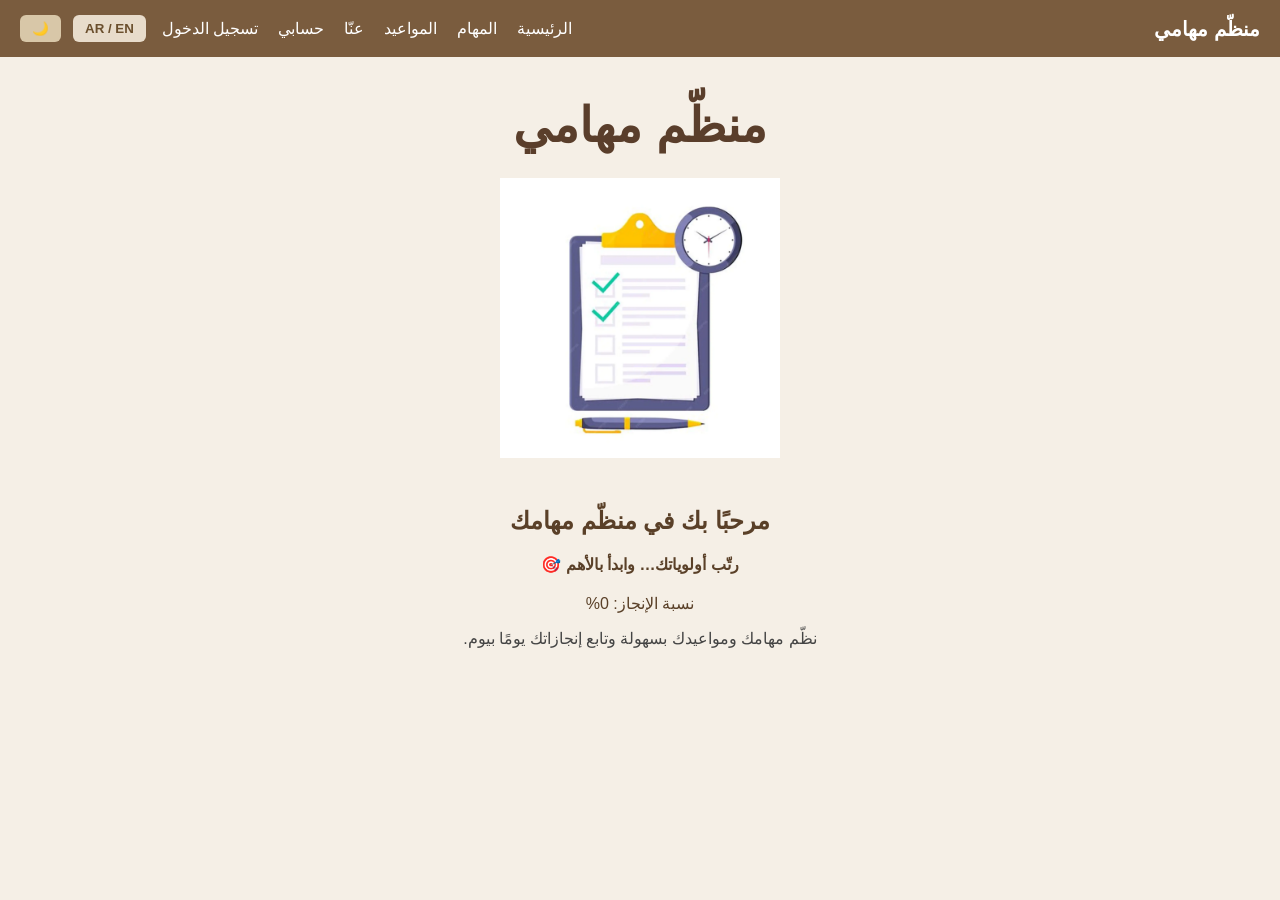
<file: index.html>
<!DOCTYPE html>
<html lang="ar">
<head>
  <meta charset="UTF-8">
  <meta name="viewport" content="width=device-width, initial-scale=1.0">
  <title data-key="site_title">منظّم مهامي</title>
  <link rel="stylesheet" href="style.css">
</head>
<body>

<header>
  <h1 class="logo" data-key="home_header">منظّم مهامي</h1>

  <nav>
    <a href="index.html" data-key="nav_home">الرئيسية</a>
    <a href="tasks.html" data-key="nav_tasks">المهام</a>
    <a href="appointments.html" data-key="nav_appointments">المواعيد</a>
    <a href="about.html" data-key="nav_about">عنّا</a>
    <a href="profile.html" data-key="nav_profile">حسابي</a>
    <a href="login.html" id="loginLink" data-key="login">تسجيل الدخول</a>
    <button id="logoutBtn" onclick="logout()" data-key="logout" style="display:none;">
      تسجيل خروج
    </button>
    <button class="lang-btn" onclick="toggleLang()">AR / EN</button>
<button class="dark-btn" onclick="toggleDarkMode()">🌙</button>
  </nav>
</header>

<section class="hero-section">
  <h1 class="site-title" data-key="home_header">منظّم مهامي</h1>
  <img src="note.png" class="hero-img" alt="منظم المهام">

  <h2 class="welcome-text" data-key="welcome">
    مرحبًا بك في منظّم مهامك
  </h2>

  <div id="quoteBox" style="margin:20px 0; font-weight:bold;"></div>
  <div id="statsBox" style="margin:15px 0;">
   <span id="progressText" data-key="progress"></span>
  </div>

  <p class="desc-text" data-key="desc">
    نظّم مهامك ومواعيدك بسهولة وتابع إنجازاتك يومًا بيوم.
  </p>
</section>

<script src="script.js"></script>
<script src="auth.js"></script>
<script>
  // إظهار/إخفاء أزرار الدخول/الخروج
  const loggedIn = localStorage.getItem("loggedIn") === "true";
  const loginLink = document.getElementById("loginLink");
  const logoutBtn = document.getElementById("logoutBtn");

  if (loggedIn) {
    if (loginLink) loginLink.style.display = "none";
    if (logoutBtn) logoutBtn.style.display = "inline-block";
  } else {
    if (loginLink) loginLink.style.display = "inline-block";
    if (logoutBtn) logoutBtn.style.display = "none";
  }

  // تحديث نسبة الإنجاز لو حاب تستخدمها
  updateProgress();
</script>

</body>
</html>
</file>
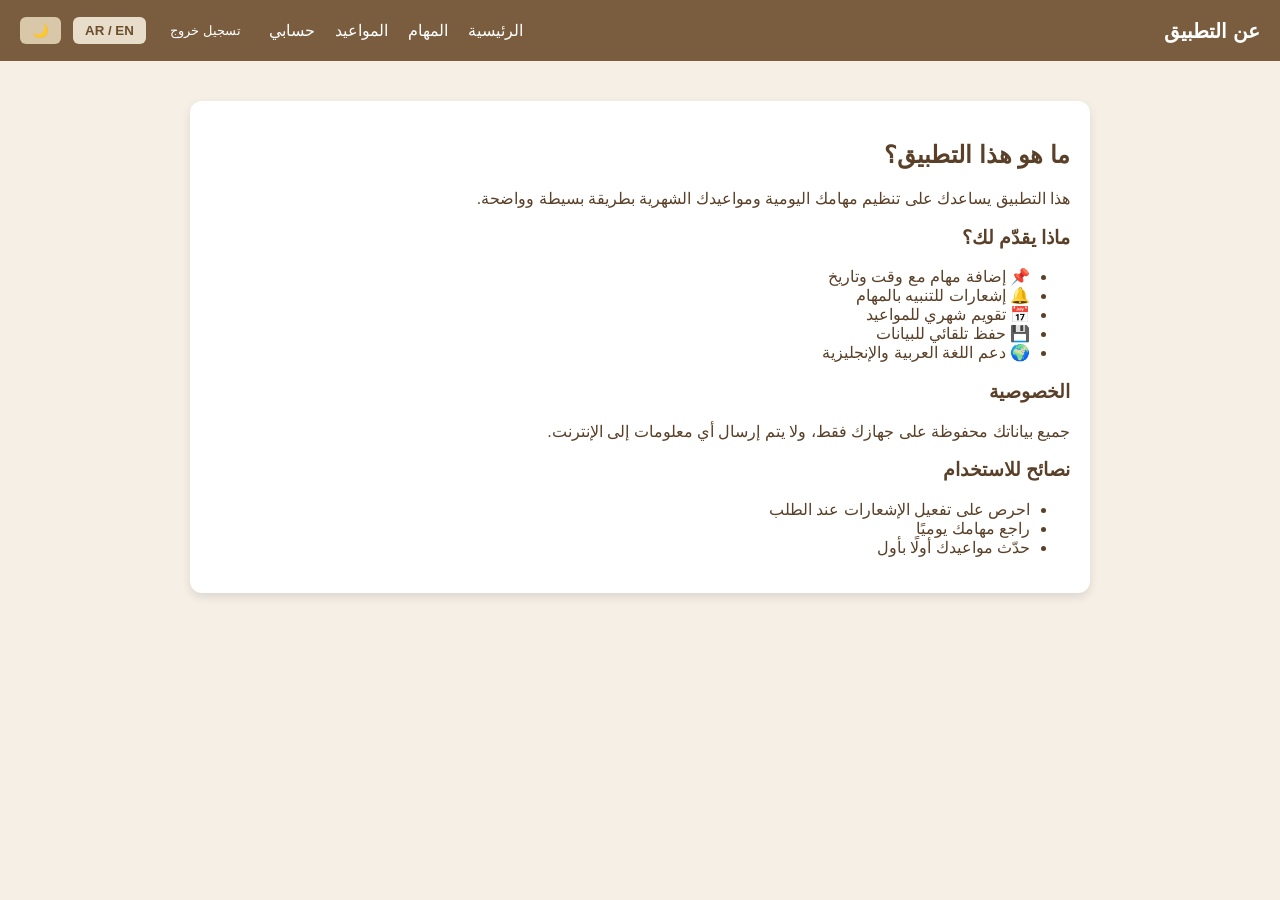
<file: about.html>
<!DOCTYPE html>
<html lang="ar">
<head>
  <meta charset="UTF-8">
  <meta name="viewport" content="width=device-width, initial-scale=1.0">
  <title data-key="about_page_title">عن التطبيق</title>
  <link rel="stylesheet" href="style.css">
</head>
<body>

<header>
  <h1 data-key="about_header">عن التطبيق</h1>

  <nav>
    <a href="index.html" data-key="nav_home">الرئيسية</a>
    <a href="tasks.html" data-key="nav_tasks">المهام</a>
    <a href="appointments.html" data-key="nav_appointments">المواعيد</a>
    <a href="profile.html" data-key="nav_profile">حسابي</a>
    <button onclick="logout()" data-key="logout">تسجيل خروج</button>
    <button class="lang-btn" onclick="toggleLang()">AR / EN</button>
<button class="dark-btn" onclick="toggleDarkMode()">🌙</button>
  </nav>
</header>

<main class="container">
  <div class="card">
    <h2 data-key="aboutTitle">ما هو هذا التطبيق؟</h2>
    <p data-key="aboutDesc">
      هذا التطبيق يساعدك على تنظيم مهامك اليومية ومواعيدك الشهرية بطريقة بسيطة وواضحة.
    </p>

    <h3 data-key="featuresTitle">ماذا يقدّم لك؟</h3>
    <ul data-key="featuresList">
      <li>📌 إضافة مهام مع وقت وتاريخ</li>
      <li>🔔 إشعارات للتنبيه بالمهام</li>
      <li>📅 تقويم شهري للمواعيد</li>
      <li>💾 حفظ تلقائي للبيانات</li>
      <li>🌍 دعم اللغة العربية والإنجليزية</li>
    </ul>

    <h3 data-key="privacyTitle">الخصوصية</h3>
    <p data-key="privacyDesc">
      جميع بياناتك محفوظة على جهازك فقط، ولا يتم إرسال أي معلومات إلى الإنترنت.
    </p>

    <h3 data-key="helpTitle">نصائح للاستخدام</h3>
    <ul data-key="helpList">
      <li>احرص على تفعيل الإشعارات عند الطلب</li>
      <li>راجع مهامك يوميًا</li>
      <li>حدّث مواعيدك أولًا بأول</li>
    </ul>
  </div>
</main>

<script src="script.js"></script>
<script src="auth.js"></script>

</body>
</html>
</file>
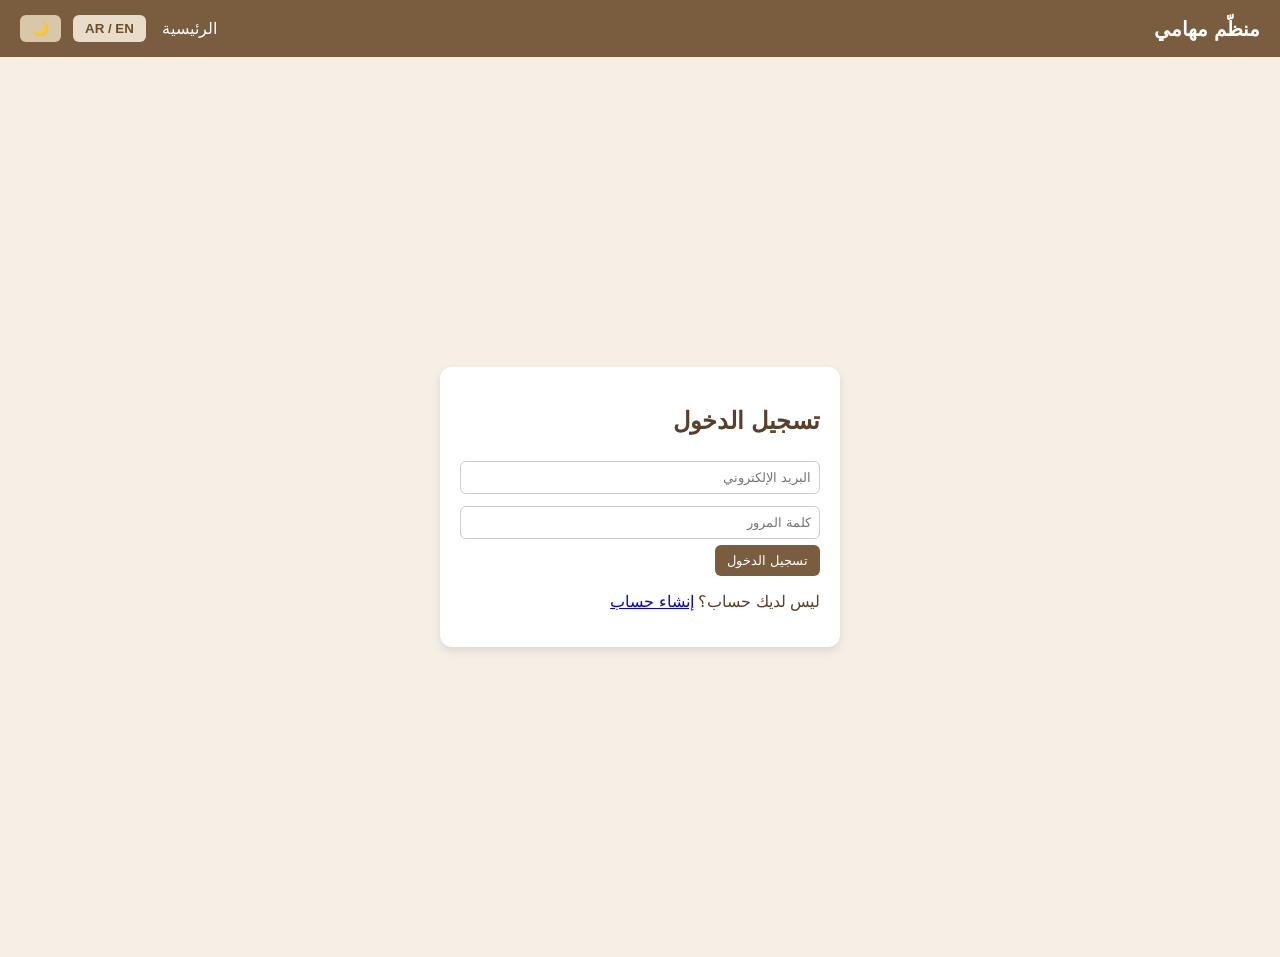
<file: appointments.html>
<!DOCTYPE html>
<html lang="ar">
<head>
  <meta charset="UTF-8">
  <meta name="viewport" content="width=device-width, initial-scale=1.0">
  <title data-key="appointments">المواعيد</title>
  <link rel="stylesheet" href="style.css">
</head>

<body>

<header>
  <h1 data-key="appointments">المواعيد</h1>

  <nav>
    <a href="index.html" data-key="nav_home">الرئيسية</a>
    <a href="tasks.html" data-key="nav_tasks">المهام</a>
    <a href="about.html" data-key="nav_about">عنّا</a>
    <a href="profile.html" data-key="nav_profile">حسابي</a>
    <button onclick="logout()" data-key="logout">تسجيل خروج</button>
    <button class="lang-btn" onclick="toggleLang()">AR / EN</button>
<button class="dark-btn" onclick="toggleDarkMode()">🌙</button>
  </nav>
</header>

<main class="container">

  <div class="calendar-header" style="display:flex;justify-content:center;align-items:center;gap:10px;margin-bottom:15px;">
    <button onclick="changeMonth(-1)">◀</button>
    <h2 id="monthYear"></h2>
    <button onclick="changeMonth(1)">▶</button>
  </div>

  <div class="calendar" id="calendar"></div>

  <div class="card">
    <h3 data-key="add_appointment">إضافة موعد</h3>
    <input
      type="text"
      id="appTitle"
      placeholder="اسم الموعد"
      data-key-placeholder="event_name"
    >
    <input type="date" id="appDate">
    <input type="time" id="appTime">
    <button onclick="addAppointment()" data-key="add">إضافة</button>
  </div>

</main>

<script>
let currentDate = new Date();
let appointments = JSON.parse(localStorage.getItem("appointments")) || [];

function saveAppointments() {
  localStorage.setItem("appointments", JSON.stringify(appointments));
}

function renderCalendar() {
  const calendar = document.getElementById("calendar");
  calendar.innerHTML = "";

  const year = currentDate.getFullYear();
  const month = currentDate.getMonth();

  const monthNames = {
    ar: ["يناير","فبراير","مارس","أبريل","مايو","يونيو","يوليو","أغسطس","سبتمبر","أكتوبر","نوفمبر","ديسمبر"],
    en: ["January","February","March","April","May","June","July","August","September","October","November","December"]
  };

  const lang = localStorage.getItem("lang") || "ar";
  document.getElementById("monthYear").innerText =
    `${monthNames[lang][month]} ${year}`;

  const firstDay = (new Date(year, month, 1).getDay() + 6) % 7;
  const daysInMonth = new Date(year, month + 1, 0).getDate();

  for (let i = 0; i < firstDay; i++) {
    const empty = document.createElement("div");
    calendar.appendChild(empty);
  }

  for (let day = 1; day <= daysInMonth; day++) {
    const cell = document.createElement("div");
    cell.className = "day";

    const dateStr =
      `${year}-${String(month + 1).padStart(2,"0")}-${String(day).padStart(2,"0")}`;

    const title = document.createElement("strong");
    title.innerText = day;
    cell.appendChild(title);

    appointments
      .filter(a => a.date === dateStr)
      .forEach((a) => {
        const p = document.createElement("p");
        p.innerText = a.title + (a.time ? " - " + a.time : "");

        const now = new Date();
        const timeValue = a.time ? a.time : "23:59";
        const fullDateTime = new Date(a.date + "T" + timeValue);

        if (fullDateTime.getTime() < Date.now() && !a.done) {
          p.classList.add("expired");
        }

        if (a.done) p.classList.add("done");

        const done = document.createElement("span");
        done.innerText = " ✔";
        done.style.cursor = "pointer";
        done.onclick = () => {
          a.done = !a.done;
          saveAppointments();
          renderCalendar();
        };

        const del = document.createElement("span");
        del.innerText = " 🗑";
        del.style.cursor = "pointer";
        del.onclick = () => {
          appointments = appointments.filter(item => item.id !== a.id);
          saveAppointments();
          renderCalendar();
        };

        p.append(done, del);
        cell.appendChild(p);
      });

    calendar.appendChild(cell);
  }
}

function changeMonth(step) {
  currentDate.setMonth(currentDate.getMonth() + step);
  renderCalendar();
}

function addAppointment() {
  if (!appTitle.value || !appDate.value) return;

  appointments.push({
    id: Date.now(),
    title: appTitle.value,
    date: appDate.value,
    time: appTime.value || "",
    done: false
  });

  saveAppointments();
  renderCalendar();

  appTitle.value = "";
  appDate.value = "";
  appTime.value = "";
}

renderCalendar();

setInterval(() => {
  renderCalendar();
}, 60000);
</script>

<script src="script.js"></script>
<script src="auth.js"></script>
<script>
  checkAuth();
</script>

</body>
</html>
</file>
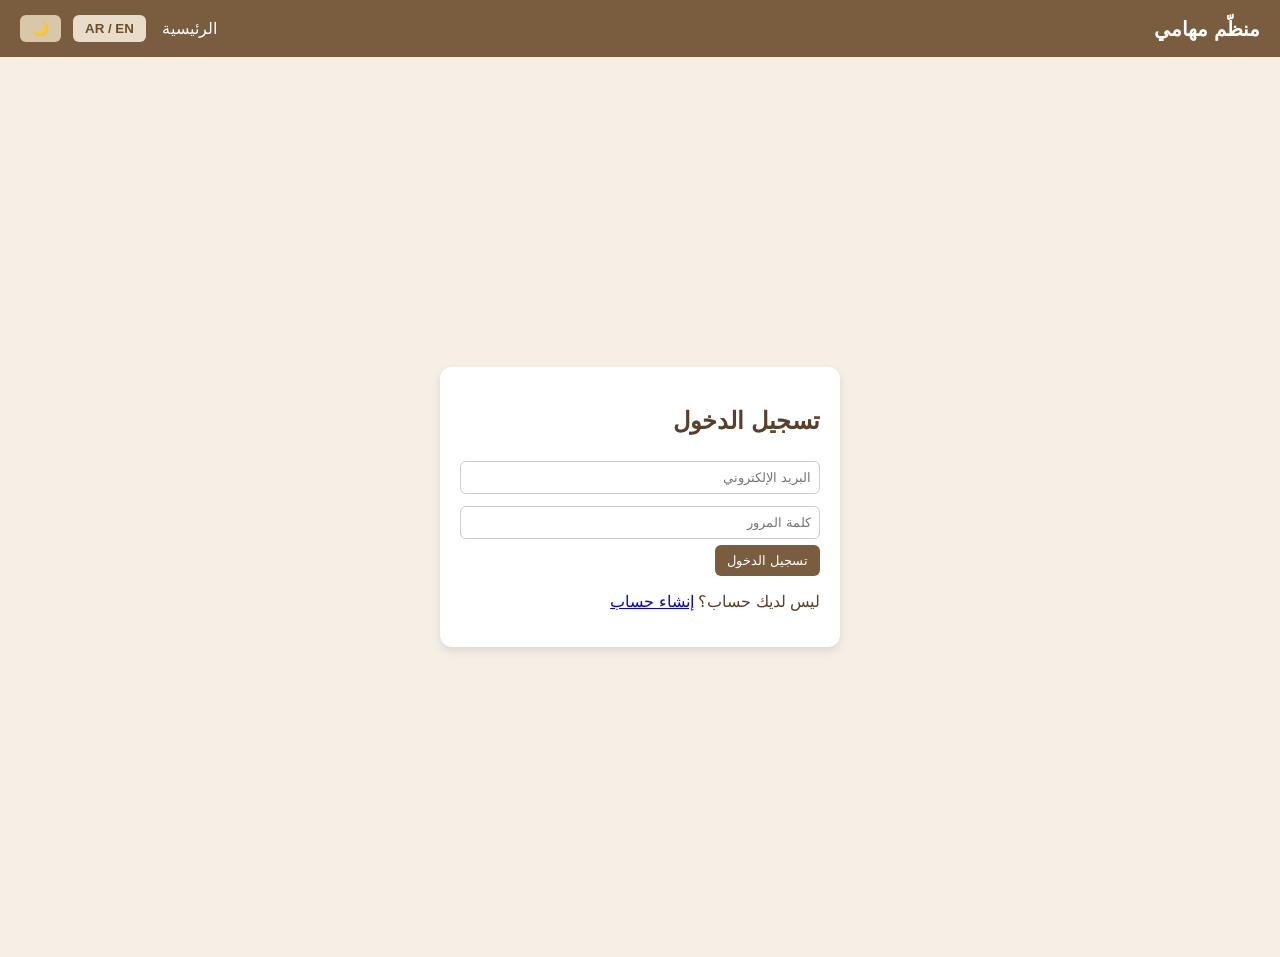
<file: login.html>
<!DOCTYPE html>
<html lang="ar">
<head>
  <meta charset="UTF-8">
  <meta name="viewport" content="width=device-width, initial-scale=1.0">
  <title>تسجيل الدخول</title>
  <link rel="stylesheet" href="style.css">
</head>
<body>

<header>
  <h1 data-key="site_title">منظّم مهامي</h1>
  <nav>
    <a href="index.html" data-key="nav_home">الرئيسية</a>
    <button class="lang-btn" onclick="toggleLang()">AR / EN</button>
<button class="dark-btn" onclick="toggleDarkMode()">🌙</button>
  </nav>
</header>

<main class="container center">
  <div class="card center-card">
    <h2 data-key="login">تسجيل الدخول</h2>

    <div id="savedAccount" style="display:none; margin-bottom:15px;">
      <p>يوجد حساب محفوظ على هذا الجهاز:</p>
      <button onclick="quickLogin()" id="savedUserBtn"></button>
    </div>

    <input type="email" id="loginEmail" placeholder="البريد الإلكتروني">
    <input type="password" id="loginPassword" placeholder="كلمة المرور">

    <button onclick="login()" data-key="login">تسجيل الدخول</button>

    <p>
      ليس لديك حساب؟
      <a href="signup.html">إنشاء حساب</a>
    </p>
  </div>
</main>

<script src="script.js"></script>
<script src="auth.js"></script>
<script>
const savedUser = JSON.parse(localStorage.getItem("user"));

if (savedUser && savedUser.email) {
  document.getElementById("savedAccount").style.display = "block";
  document.getElementById("savedUserBtn").textContent =
    (savedUser.name || "مستخدم") + " (" + savedUser.email + ")";
}

function quickLogin() {
  localStorage.setItem("loggedIn", "true");
  window.location.href = "index.html";
}
</script>

</body>
</html>
</file>
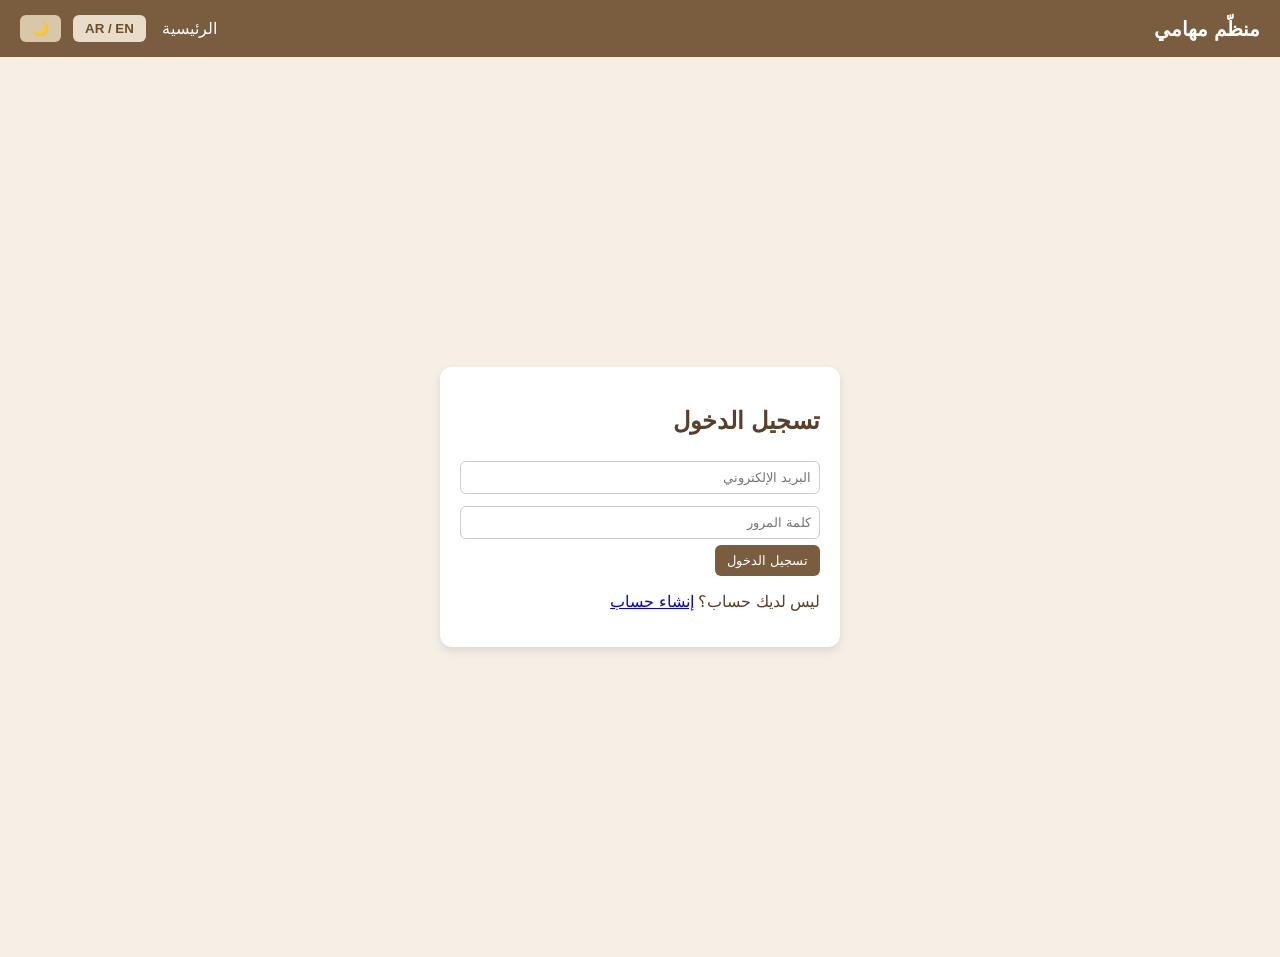
<file: profile.html>
<!DOCTYPE html>
<html lang="ar">
<head>
  <meta charset="UTF-8">
  <meta name="viewport" content="width=device-width, initial-scale=1.0">
  <title data-key="profile_page_title">حسابي</title>
  <link rel="stylesheet" href="style.css">
</head>
<body>

<header>
  <h1 data-key="profile_header">حسابي</h1>

  <nav>
    <a href="index.html" data-key="nav_home">الرئيسية</a>
    <a href="tasks.html" data-key="nav_tasks">المهام</a>
    <a href="appointments.html" data-key="nav_appointments">المواعيد</a>
    <a href="about.html" data-key="nav_about">عنّا</a>
    <button onclick="logout()" data-key="logout">تسجيل خروج</button>
    <button class="lang-btn" onclick="toggleLang()">AR / EN</button>
<button class="dark-btn" onclick="toggleDarkMode()">🌙</button>
  </nav>
</header>

<main class="container center">
  <div class="card profile-card">
    <h2 data-key="profile_header">حسابي</h2>

    <p>
      <strong data-key="name">الاسم:</strong>
      <span id="userName"></span>
    </p>

    <p>
      <strong data-key="email">البريد الإلكتروني:</strong>
      <span id="userEmail"></span>
    </p>
  </div>
</main>

<script src="auth.js"></script>
<script>
const user = JSON.parse(localStorage.getItem("user"));
const loggedIn = localStorage.getItem("loggedIn");

if (!user || loggedIn !== "true") {
  window.location.href = "login.html";
} else {
  document.getElementById("userName").textContent = user.name || "—";
  document.getElementById("userEmail").textContent = user.email || "—";
}
</script>
<script src="script.js"></script>

</body>
</html>
</file>
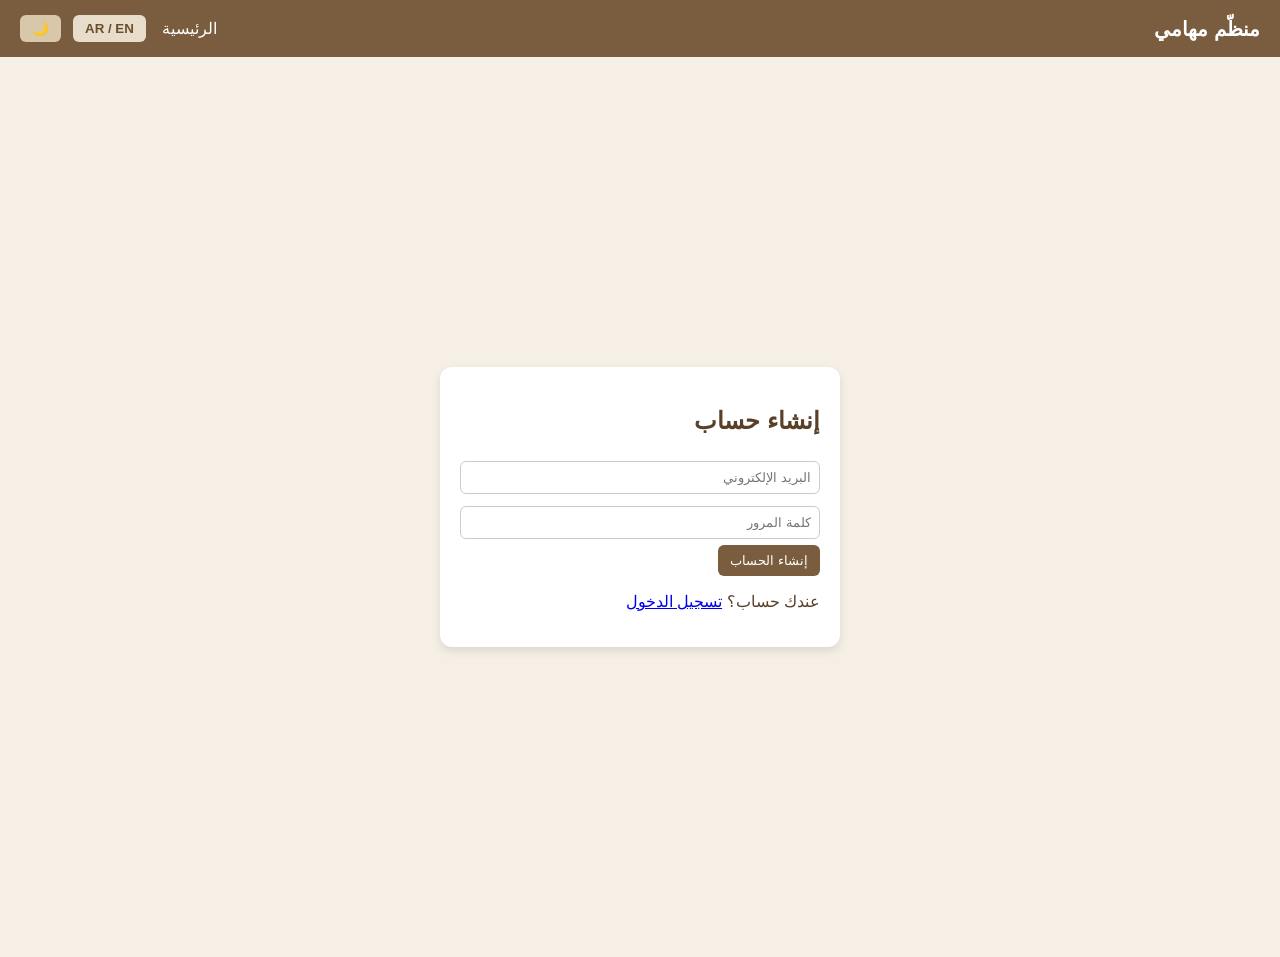
<file: register.html>
<!DOCTYPE html>
<html lang="ar">
<head>
  <meta charset="UTF-8">
  <meta name="viewport" content="width=device-width, initial-scale=1.0">
  <title>إنشاء حساب</title>
  <link rel="stylesheet" href="style.css">
</head>
<body>

<header>
  <h1 data-key="site_title">منظّم مهامي</h1>
  <nav>
    <a href="index.html" data-key="nav_home">الرئيسية</a>
    <button class="lang-btn" onclick="toggleLang()">AR / EN</button>
<button class="dark-btn" onclick="toggleDarkMode()">🌙</button>
  </nav>
</header>

<main class="container center">
  <div class="card center-card">
    <h2>إنشاء حساب</h2>

    <input type="email" id="regEmail" placeholder="البريد الإلكتروني">
    <input type="password" id="regPassword" placeholder="كلمة المرور">

    <span id="emailError" style="color:red;font-size:13px;"></span>

    <button onclick="register()">إنشاء الحساب</button>

    <p>
      عندك حساب؟
      <a href="login.html">تسجيل الدخول</a>
    </p>
  </div>
</main>

<script src="script.js"></script>
<script src="auth.js"></script>

</body>
</html>
</file>
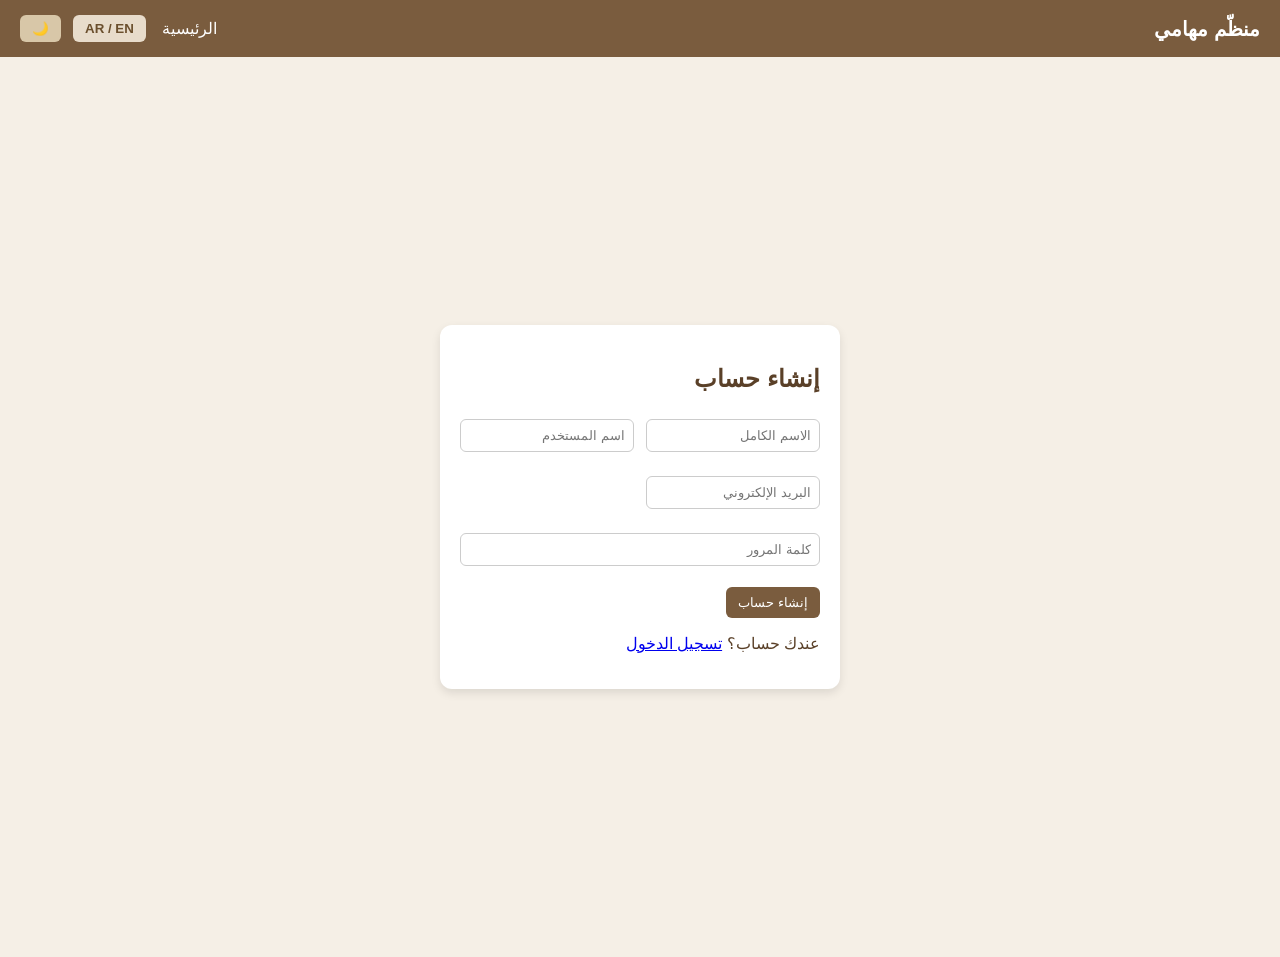
<file: signup.html>
<!DOCTYPE html>
<html lang="ar">
<head>
  <meta charset="UTF-8">
  <meta name="viewport" content="width=device-width, initial-scale=1.0">
  <title>إنشاء حساب</title>
  <link rel="stylesheet" href="style.css">
</head>
<body>

<header>
  <h1 data-key="site_title">منظّم مهامي</h1>
  <nav>
    <a href="index.html" data-key="nav_home">الرئيسية</a>
    <button class="lang-btn" onclick="toggleLang()">AR / EN</button>
<button class="dark-btn" onclick="toggleDarkMode()">🌙</button>
  </nav>
</header>

<main class="container center">
  <div class="card center-card">
    <h2>إنشاء حساب</h2>

    <div class="signup-grid">
      <input type="text" id="signupName" placeholder="الاسم الكامل">
      <input type="text" id="signupUsername" placeholder="اسم المستخدم">
      <input type="email" id="signupEmail" placeholder="البريد الإلكتروني">
      <input type="password" id="signupPassword" placeholder="كلمة المرور">
    </div>

    <span id="emailError" style="color:red;font-size:13px;"></span>

    <button onclick="register()">إنشاء حساب</button>

    <p>
      عندك حساب؟
      <a href="login.html">تسجيل الدخول</a>
    </p>
  </div>
</main>

<script src="script.js"></script>
<script src="auth.js"></script>

</body>
</html>
</file>
<file: style.css>
:root {
  --beige: #f5efe6;
  --light-beige: #fbf8f3;
  --brown: #7a5c3e;
  --dark-brown: #5a4028;
  --green: #cfe8d5;
  --red: #f4c7c3;
}

/* reset بسيط */
* {
  box-sizing: border-box;
  font-family: "Segoe UI", Tahoma, sans-serif;
}

body {
  margin: 0;
  background: var(--beige);
  color: var(--dark-brown);
  direction: rtl;
}

/* HEADER & NAV */

header {
  position: sticky;
  top: 0;
  background: var(--brown);
  color: white;
  padding: 15px 20px;
  display: flex;
  justify-content: space-between;
  align-items: center;
  z-index: 10;
}

header h1 {
  margin: 0;
  font-size: 20px;
}

header nav {
  display: flex;
  align-items: center;
  gap: 12px;
}

nav a {
  color: white;
  text-decoration: none;
  margin: 0 4px;
  font-weight: 500;
}

nav a:hover {
  text-decoration: underline;
}

.lang-btn {
  background-color: #e8dccb;
  color: #6b4f2d;
  border: none;
  padding: 6px 12px;
  border-radius: 6px;
  font-weight: bold;
  cursor: pointer;
}

.lang-btn:hover {
  background-color: #dccbb3;
}

/* CONTAINER & CARD */

.container {
  padding: 20px;
}

.card {
  background: #fff;
  border-radius: 12px;
  padding: 20px;
  margin: 20px auto;
  box-shadow: 0 4px 10px rgba(0,0,0,0.1);
  width: 100%;
  max-width: 900px;
}

input, textarea {
  width: 100%;
  padding: 8px;
  margin: 6px 0;
  border-radius: 6px;
  border: 1px solid #ccc;
}

button {
  background: var(--brown);
  color: white;
  border: none;
  padding: 8px 12px;
  border-radius: 6px;
  cursor: pointer;
}

button:hover {
  opacity: 0.9;
}

/* TASKS */

.task {
  display: flex;
  justify-content: space-between;
  align-items: center;
  padding: 10px;
  border-radius: 8px;
  margin-bottom: 8px;
  background: var(--light-beige);
}

.task.done {
  background: var(--green);
}

.overdue {
  background-color: #ffe5e5;
  border: 2px solid red;
  color: #a00000;
}

.task-actions button {
  margin-inline-start: 5px;
}

/* CALENDAR */

.calendar {
  display: grid;
  grid-template-columns: repeat(7, 1fr);
  gap: 8px;
}

.day {
  background: var(--light-beige);
  padding: 10px;
  border-radius: 8px;
  min-height: 80px;
  text-align: center;
}

.day strong {
  color: #6b4f3b;
}

.expired {
  background-color: #ffe5e5;
  border: 2px solid red;
  color: #a00000;
}

.done {
  text-decoration: line-through;
  opacity: 0.6;
}

/* HERO / HOME */

.hero-section {
  text-align: center;
  margin-top: 40px;
}

.site-title {
  font-size: 48px;
  margin-bottom: 25px;
  color: #5a3e2b;
}

.hero-img {
  width: 280px;
  margin-bottom: 25px;
}

.welcome-text {
  font-size: 24px;
  margin-bottom: 10px;
}

.desc-text {
  font-size: 16px;
  color: #444;
}

/* LOGIN / SIGNUP CENTERING */

.container.center {
  min-height: 100vh;
  display: flex;
  justify-content: center;
  align-items: center;
}

.center-card {
  width: 100%;
  max-width: 400px;
}

/* SIGNUP GRID */

.signup-grid {
  display: grid;
  grid-template-columns: 1fr 1fr;
  gap: 12px;
  margin-bottom: 15px;
}

.signup-grid input[type="password"] {
  grid-column: span 2;
}

/* PROFILE */

.profile-card {
  max-width: 500px;
}

/* RESPONSIVE */

@media (max-width: 768px) {
  header {
    flex-direction: column;
    text-align: center;
  }

  header nav {
    flex-wrap: wrap;
    justify-content: center;
  }

  .card {
    max-width: 100%;
  }

  .calendar {
    font-size: 12px;
  }
}
/* ===== DARK MODE ===== */

.dark {
  --beige: #1e1e1e;
  --light-beige: #2a2a2a;
  --brown: #d7c3a5;
  --dark-brown: #f5efe6;
  --green: #3d6f50;
  --red: #8b3a3a;
  background: #1e1e1e;
  color: #f5efe6;
}

.dark header {
  background: #3a2a1a;
}

.dark nav a {
  color: #f5efe6;
}

.dark .card {
  background: #2a2a2a;
  color: #f5efe6;
}

.dark input,
.dark textarea {
  background: #333;
  color: #fff;
  border: 1px solid #555;
}

.dark .task {
  background: #333;
}

.dark .task.done {
  background: #2f4f3f;
}

.dark .overdue {
  background: #5a2a2a;
  border-color: #ff4444;
}

.dark .calendar .day {
  background: #2a2a2a;
}

.dark .lang-btn,
.dark .dark-btn {
  background: #444;
  color: #fff;
}
.dark-btn {
  background: #e8dccb;
  color: #6b4f2d;
  border: none;
  padding: 6px 12px;
  border-radius: 6px;
  cursor: pointer;
  font-weight: bold;
}

.dark-btn:hover {
  opacity: 0.9;
}
/* ===== DARK MODE (SOFT & ELEGANT) ===== */

.dark {
  --beige: #181818;          /* خلفية أساسية داكنة وناعمة */
  --light-beige: #222;       /* كروت وخلفيات ثانوية */
  --brown: #c8b79a;          /* بيج ناعم بدل البني */
  --dark-brown: #e8e0d4;     /* نص بيج فاتح بدل الأبيض */
  --green: #3d6f50;
  --red: #a84a4a;
  background: #181818;
  color: #e8e0d4;            /* نص ناعم بدل الأبيض */
}

/* الهيدر */
.dark header {
  background: #202020;       /* غامق ناعم – بدون صراخ */
  color: #e8e0d4;
  border-bottom: 1px solid #2e2e2e;
}

/* الروابط */
.dark nav a {
  color: #e8e0d4;
}

/* الكروت */
.dark .card {
  background: #222;
  color: #e8e0d4;
  border: 1px solid #2f2f2f;
}

/* الحقول */
.dark input,
.dark textarea {
  background: #2a2a2a;
  color: #e8e0d4;
  border: 1px solid #444;
}

/* المهام */
.dark .task {
  background: #242424;
  color: #e8e0d4;
}

.dark .task.done {
  background: #2f4f3f;
}

.dark .overdue {
  background: #5a2a2a;
  border-color: #ff4444;
}

/* التقويم */
.dark .calendar .day {
  background: #222;
  color: #e8e0d4;
}

/* أزرار اللغة والوضع الليلي */
.dark .lang-btn,
.dark .dark-btn {
  background: #333;
  color: #e8e0d4;
  border: 1px solid #555;
}

/* زر الوضع الليلي */
.dark-btn {
  background: #d8c7a8;
  color: #4a3b2a;
  border: none;
  padding: 6px 12px;
  border-radius: 6px;
  cursor: pointer;
  font-weight: bold;
}

.dark .dark-btn {
  background: #3a3a3a;
  color: #e8e0d4;
}
.dark .site-title {
  color: #d8d2c8;
}
.dark h1,
.dark h2,
.dark h3,
.dark p,
.dark span {
  color: #d8d2c8;
}
</file>
